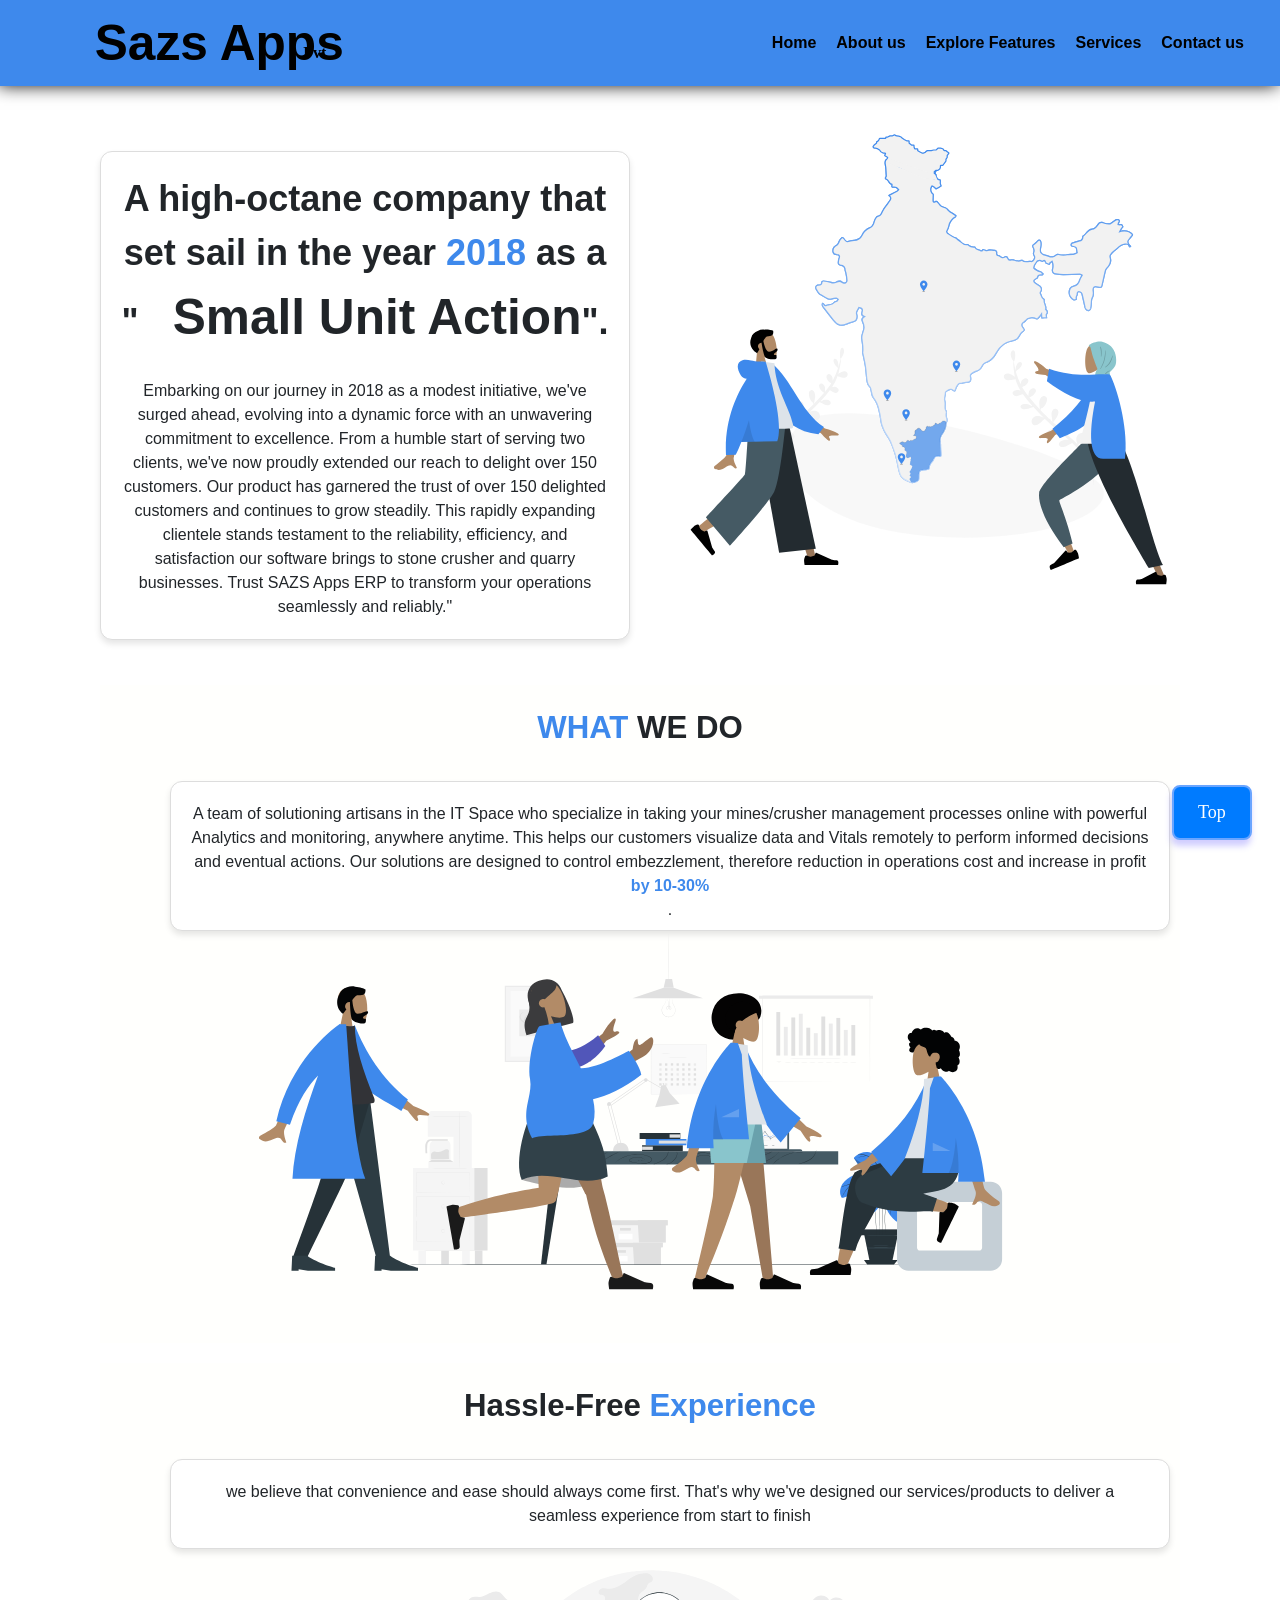
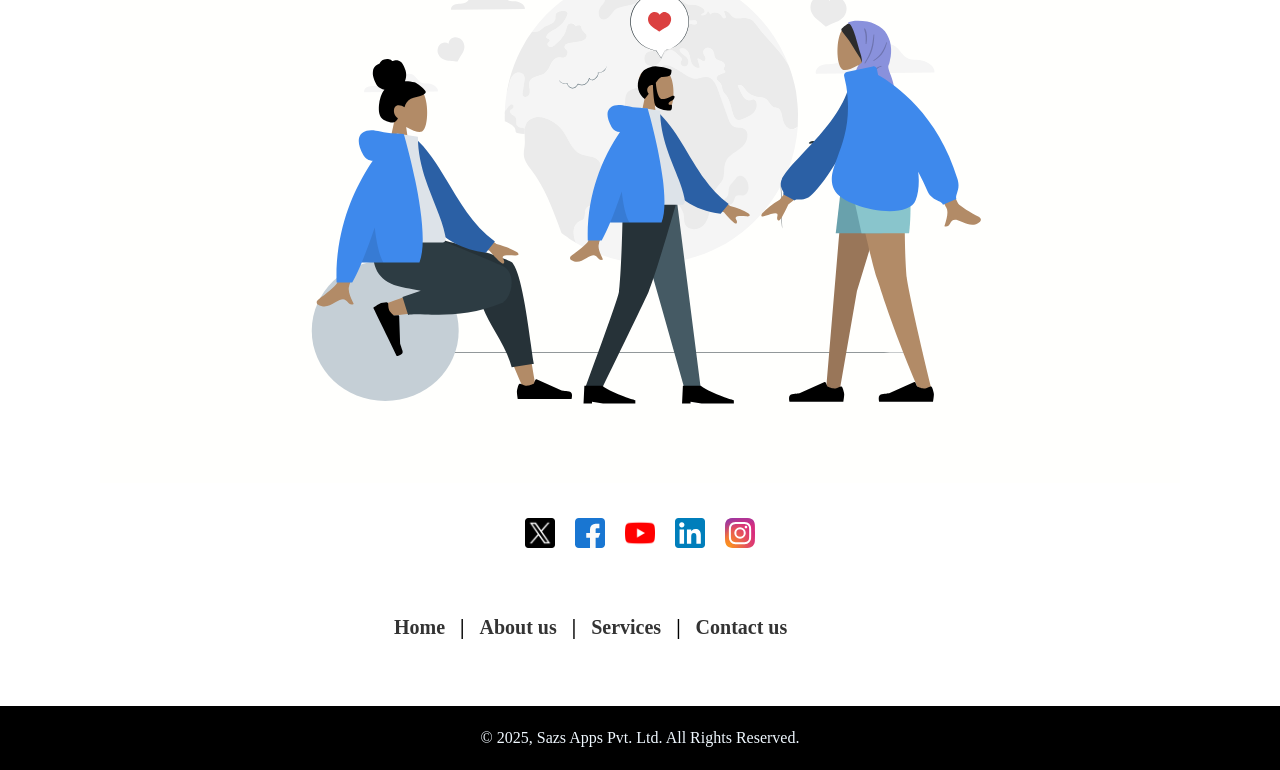
<file: About us.html>
<!DOCTYPE html>
<html lang="en">
<head>
    <meta charset="UTF-8">
    <meta name="viewport" content="width=device-width, initial-scale=1.0">
    <title>Sazs Appa About Page</title>
    <link rel="stylesheet" href="styleA.css">
    <link rel="icon" href="sazsLogo (1).svg">
</head>
<body>
    <div class="header">
        
        <h1 class="head">Sazs Apps</h1>
        <SPAN class="sh0"> Pvt</SPAN>
        <ul>
            <a href="home.html"><li>Home </li></a>

            <a href="About us.html"> <li>About us </li></a> 

            <a href=""><li>Explore Features</li></a>
                
            <a href="services.html"><li> Services </li></a>
                
            <a href="contact us.html">  <li>Contact us</li></a>
        </ul>
    </div>
    <!-- <div class="full2">
        <h1 class="full">Sazs Apps</h1>
        <h2 class="full3">About</h2>
    </div> -->
    <section id="part1">
        <div class="st1">
            <div class="sh1">
                <div class="sh11"><h1>A high-octane company that set sail in the year <span class="head1 ">2018</span> as a "<span class="head">Small Unit Action</span>".</h1>
                </div>
                <br>
                <p class="p1"> 
                Embarking on our journey in 2018 as a modest initiative, 
                we've surged ahead, evolving into a dynamic force with an 
                unwavering commitment to excellence. From a humble start 
                of serving two clients, we've now proudly extended our 
                reach to delight over 150 customers. Our product has 
                garnered the trust of over 150 delighted customers and 
                continues to grow steadily. This rapidly expanding clientele 
                stands testament to the reliability, efficiency, and 
                satisfaction our software brings to stone crusher and quarry 
                businesses. Trust SAZS Apps ERP to transform your operations seamlessly and reliably."
                </p>
            </div>
        </div>
        <div class="poto1">

            <img src="about1.svg" width="500px" >
        </div>
    </section>
    <section id="part2">
        <div class="st2">
            <div class="sh2">
                <h1><span class="head2">WHAT </span>WE DO</h1>
            </div>
            <p class="h22">
                A team of solutioning artisans in the IT Space who specialize in taking your mines/crusher management 
                processes online with powerful Analytics and monitoring, anywhere anytime. This helps our customers
                 visualize data and Vitals remotely to perform informed decisions and eventual actions. Our solutions 
                 are designed to control embezzlement, therefore reduction in operations cost and increase in profit
                <span class="head23"> <strong>by 10-30%</span></strong>.
            </p>
        </div>
        <div class="poto2">
            <img src="about2.svg" width="800px">
        </div>
    </section>
    <section class="part3">
        <div class="st3">
            <div class="sh3">
                <h1>Hassle-Free <span class="head3">Experience</span></h1>
            </div>
            <p class="h23">
                we believe that convenience and ease should always come first. 
                That's why we've designed our services/products to deliver a seamless experience from start to finish
            </p>
            <img src="about3.svg"  width="750px">
        </div>
    </section>
    <div class="icon">
        <a href="#">Top</a>
    </div>
    <footer class="bottom">
        <div class="bottom1">
            <a href="https://twitter.com"class="c" rel="noopener">
                <img src="footer1.png" alt="Twitter" class="d">
            </a>
            <a href="https://www.facebook.com/people/Sazs-Apps/100075849583725/?mibextid=ZbWKwL" class="c">
                <img src="footer2.svg" alt="facebook" class="d">
            </a>
            <a href="https://www.youtube.com/@sazsapps" class="c">
                <img src="footer3.png" alt="Youtube" class="d">
            </a>
            <a href="https://in.linkedin.com/" class="c">
                <img src="footer4.svg" alt="linkedin" class="d">
            </a>
            <a href="https://www.instagram.com/sazs_apps/?igsh=cmN6YnA2eWNmdGsy#" class="c">
                <img src="footer5.svg" alt="instagram" class="d">
            </a>
        </div>
        <div class="page">
            <a href="home.html" class="page1">Home</a><span> | </span>
            <a href="About us.html" class="page1">About us </a><span> | </span>
            <a href="services.html" class="page1">Services </a><span> | </span>
            <a href="contact us.html" class="page1">Contact us</a>
        </div>
    </footer>
    <footer>
        <div class="fb">
            © 2025, Sazs Apps Pvt. Ltd. All Rights Reserved.
        </div>
    </footer>
    
</body>
</html>
</file>
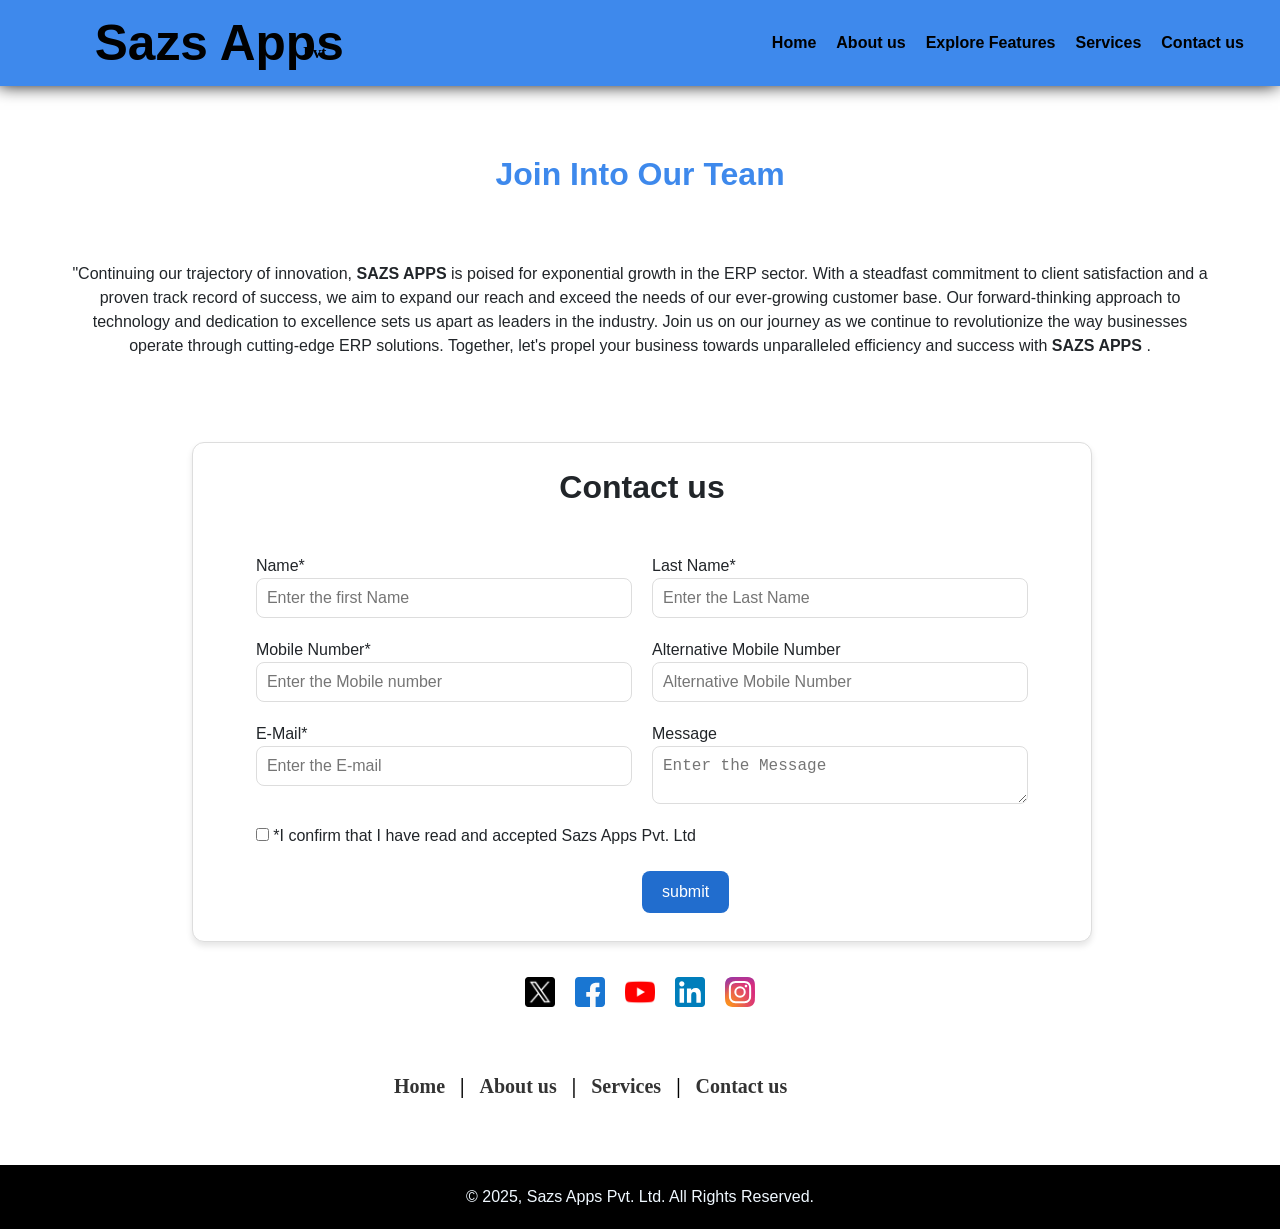
<file: contact us.html>
<!DOCTYPE html>
<html lang="en">
<head>
  <meta charset="UTF-8">
  <meta name="viewport" content="width=device-width, initial-scale=1.0">
  <link rel="stylesheet" href="contact.css">
  <link rel="icon" href="sazsLogo (1).svg">

  <title>Sazs Apps Contact Page</title>
</head>
<body>
  <div class="header">
        
        <h1 class="head">Sazs Apps</h1>
        <SPAN class="sh0"> Pvt</SPAN>
        <ul>
            <a href="home.html"><li>Home </li></a>

            <a href="About us.html"> <li>About us </li></a> 

            <a href=""><li>Explore Features</li></a>
                
            <a href="services.html"><li> Services </li></a>

            <a href="contact us.html"> <li>Contact us</li></a>
        </ul>
    </div>
    <div class="head1">
        <h1 class="hed1">Join Into Our Team</h1>
        <p class="para1">"Continuing our trajectory of innovation, <strong>SAZS APPS</strong> is poised for exponential growth in the ERP sector. 
            With a steadfast commitment to client satisfaction and a proven track record of success, we aim to expand 
            our reach and exceed the needs of our ever-growing customer base. Our forward-thinking approach to 
            technology and dedication to excellence sets us apart as leaders in the industry. Join us on our journey 
            as we continue to revolutionize the way businesses operate through cutting-edge ERP solutions. Together, 
            let's propel your business towards unparalleled efficiency and success with <strong>SAZS APPS</strong> .
        </p>
    </div>
    <section id="totel">
        <form action="Praticed.html" method="POST">
            <legend id="head">Contact us </legend>
            <div class="Contact">
                <div class="totel">
                    <div class="names">
                        <div class="name">
                            <label>Name<span>*</span></label>
                            <input type="text" name="f.name" required placeholder="Enter the first Name" class="nsrc">
                        </div>
                        <div class="lname">
                            <label >Last Name<span>*</span>
                            </label>
                            <input type="text" name="l.name" placeholder="Enter the Last Name" required class="lsrc">
                        </div>
                    </div>
                    <div class="numbers">
                        <div class="mclass">
                            <label>Mobile Number<span>*</span></label>
                            <input type="number" name="m.number" required placeholder="Enter the Mobile number" class="msrc">
                        </div>
                        <div class="anumber">
                            <label>Alternative Mobile Number</label>
                            <input type="text" name="anumber" id="anumber" required placeholder="Alternative Mobile Number" class="asrc" />
                        </div>
                    </div>
                    <div class="others">
                        <div class="email">
                                <label>E-Mail<span>*</span></label>
                                <input type="text" name="email" id="email" required placeholder="Enter the E-mail" class="esrc" />
                        </div>
                        <div class="message">
                            <label>Message</label>
                            <textarea type="text" name="mgs" required placeholder="Enter the Message" class="mmsrc"></textarea>
                        </div>
                    </div>
                    <div class="bot">
                        <label>
                            <input type="checkbox" id="checkbox">
                            *I confirm that I have read and accepted Sazs Apps Pvt. Ltd 
                        </label>
                    </div>
                    <button type="submit" class="sub">submit</button>
                </div>
            </div>
        </form>
    </section>
    <footer class="bottom">
        <div class="bottom1">
            <a href="https://twitter.com"class="c" rel="noopener">
                <img src="footer1.png" alt="Twitter" class="d">
            </a>
            <a href="https://www.facebook.com/people/Sazs-Apps/100075849583725/?mibextid=ZbWKwL" class="c">
                <img src="footer2.svg" alt="facebook" class="d">
            </a>
            <a href="https://www.youtube.com/@sazsapps" class="c">
                <img src="footer3.png" alt="Youtube" class="d">
            </a>
            <a href="https://in.linkedin.com/" class="c">
                <img src="footer4.svg" alt="linkedin" class="d">
            </a>
            <a href="https://www.instagram.com/sazs_apps/?igsh=cmN6YnA2eWNmdGsy#" class="c">
                <img src="footer5.svg" alt="instagram" class="d">
            </a>
        </div>
        <div class="page">
            <a href="home.html" class="page1">Home </a><span> | </span>
            <a href="About us.html" class="page1">About us </a><span> | </span>
            <a href="services.html" class="page1">Services </a><span> | </span>
            <a href="contact us.html" class="page1">Contact us</a>
        </div>
    </footer>
    <footer>
        <div class="fb">
            © 2025, Sazs Apps Pvt. Ltd. All Rights Reserved.
        </div>
    </footer>
    <!-- <div class="section1" >
        <div class="About">
         <a href="https://sazsapps.com/">sazs Apps</a>
        </div>
        <div class="ph">
            <h3>+91 7844302239</h3>
        </div>
        <div class="About1">
         <h2>Kovilpatti</h2>
        </div>
    </div> -->
     
</body>
</html>
</file>
<file: styleA.css>
*{
    margin: 0;
    padding: 0;
    box-sizing: border-box;
}
body{
    /* background-color: #ffffff;
    background-size: 100%;
    background-repeat: repeat; */
    
    font-size: 1rem;
    font-weight: 400;
    line-height: 1.5;
    color: #212529;
    text-align: left;
}
.head:hover{
    transform: translateZ(100px);
    transition: 1.5s;
}
.header{
    /* width: 1265px; */
    color: rgb(0, 0, 0);
    background-color:#3E89EC;
    box-shadow: -2PX -1px 17px 0;
    display: flex;
    justify-content: space-between;
    padding: 6px;
    align-items: center;
    /* width: 150%; */
}
.header{
    background-color:#3E89EC;
    color: rgb(0, 0, 0);
    font-family: Verdana, Geneva, Tahoma, sans-serif;
}
li,h1,ul{
    display: inline;
    transition: 0.04s ease-in-out;
}
ul{
    margin-right: 30px;
    float: left;
    display: flex;
    justify-content: center;
    align-items: center;
    font-family: Arial ;
    /* padding: 1%; */
}
a{
    text-decoration: none;
}
.head{
    font-size: 3.1rem;
    font-weight: bold;
    margin-left: 7%;

}

li{
    color: rgb(0, 0, 0);
    cursor: pointer;
    font-family: Arial;
    margin-left: 20px;
    font-weight: bold;
}
li:hover{
    color: aliceblue;
    transform: translateZ(100px);
    transition: 1s;
}
.sh0:hover{
    transform: translateZ(100px);
    transition: 1.5s;
}
.sh0:hover{
    color: white;
    cursor: pointer;
}
.sh0{
    margin-left: -466px;
    margin-bottom: -20px;
    font-family: emoji;
    font-weight: bold;
}
.head:hover{
    color: #3E89EC;
    cursor: pointer;
}
.st1{
    display: flex;
    margin-right: 30px;
    background-color: rgb(255, 255, 255);
    box-shadow: rgba(0, 0, 0, 0.1) 0px 4px 6px;
    width: 900px;
    text-align: center;
    border-width: 1px;
    border-style: solid;
    border-color: rgb(221, 221, 221);
    border-image: initial;
    border-radius: 12px;
    padding: 20px;
}
.head1{
    color: #3E89EC;

}
.para1{
    text-align: left;
}
.poto1{
    display: flex;
    margin-left: 20px;
    padding-bottom: 80px;
}
#part1{
    font-family: -apple-system, BlinkMacSystemFont, "Segoe UI", Roboto, "Helvetica Neue", Arial, "Noto Sans", sans-serif, "Apple Color Emoji", "Segoe UI Emoji", "Segoe UI Symbol", "Noto Color Emoji";
    display: flex;
    justify-content: space-between;
    align-items: center;
    background-color: #f9f9f900;
    padding-top: 20px ;
    margin: 20px 100px;
}
#part2{
    font-family: -apple-system, BlinkMacSystemFont, "Segoe UI", Roboto, "Helvetica Neue", Arial, "Noto Sans", sans-serif, "Apple Color Emoji", "Segoe UI Emoji", "Segoe UI Symbol", "Noto Color Emoji";
    display: block;
    align-items: center;
    justify-content: center;
    text-align: center;
    padding: 20px 70px;
    margin: 20px 100px;
    background-color: rgb(255, 255, 253);
}
.sh2{
    margin-bottom: 30px;
    font-size: 1.3rem;
}
.head2{
    color: #3E89EC;
}
.head23{
    display: flex;
    justify-content: center;
    color: #3E89EC;
}
.poto2{
    height: auto;
    border-radius: 8px;
}
.part3{
    font-family: -apple-system, BlinkMacSystemFont, "Segoe UI", Roboto, "Helvetica Neue", Arial, "Noto Sans", sans-serif, "Apple Color Emoji", "Segoe UI Emoji", "Segoe UI Symbol", "Noto Color Emoji";
    display: block;
    align-items: center;
    justify-content: center;
    text-align: center;
    padding: 20px 70px;
    margin: 20px 100px;
    background-color: rgb(255, 255, 253);
}
.head3{
    color: #3E89EC;
}
.p1{
    font-weight: auto;
}
.sh11{
    font-size: 1.5rem;
    font-weight: bold;
}
.sh3{
    margin-bottom: 30px;
    font-size: 1.3rem;
}
.section1{
    display: flex;
    justify-content: space-between  ;
    /* align-items: center; */
    /* background-color: #1900ff2b; */
    box-shadow: 10px 10px;
    background-color: bisque;
    /* padding: 2%;  */
    color: black;
    padding-left: 30px;
    padding-top: 10px;
    padding-right: 30px;
}
.h22{
     /* display: flex; */
    margin-right: 30px;
    background-color: rgb(255, 255, 255);
    box-shadow: rgba(0, 0, 0, 0.1) 0px 4px 6px;
    width: 1000px;
    text-align: center;
    border-width: 1px;
    border-style: solid;
    border-color: rgb(221, 221, 221);
    border-image: initial;
    border-radius: 12px;
    padding: 20px;
    height: 150px;
}
.h23{
      display: flex;
    margin-right: 30px;
    background-color: rgb(255, 255, 255);
    box-shadow: rgba(0, 0, 0, 0.1) 0px 4px 6px;
    width: 1000px;
    text-align: center;
    border-width: 1px;
    border-style: solid;
    border-color: rgb(221, 221, 221);
    border-image: initial;
    border-radius: 12px;
    padding: 20px;
}
.About a{
    color: black;
}
.icon A{
    color: white;
}
.icon{
    position: fixed;
    bottom: 60px;
    left: 20px;
    border: 2px solid #6aa5ff;
    background-color: #007bff;
    color: white;
    padding: 12px 24px;
    border-radius: 8px;
    font-size: 18px;
    cursor: pointer;
    text-decoration: none;
    margin-left: 90%;
    transition: background-color 0.3s, color 0.3s;
    z-index: 1000;
    box-shadow: -1px 6px 6px 0px rgba(99, 91, 255, 0.3);
}
.bottom1{
    text-align: center;
    display: flex;
    justify-content: center;
    padding-top: 15px;
}
.c{
    margin: 0 10px;
    text-decoration: none;
    display: inline-block;
}
.d{
    width: 30px;
}
img{
    vertical-align: middle;
    border-style: none;
}
.page{
    font-family: Cambria, Cochin, Georgia, Times, 'Times New Roman', serif;
    font-size: 20px;
    font-weight: bold;
    color: #000000;
    padding: 5% 20% 5%;
    margin:0 10%;
}
.page1{
    color: #333;
    text-decoration: none;
    margin: 0 10px;
}
.page1:hover{
    color:  rgb(33, 109, 206);
}
.fb{
    background-color: #000000;
    padding: 20px 0;
    color: aliceblue;
    text-align: center;
}
/* .full{
    font-family: -apple-system, BlinkMacSystemFont, "Segoe UI", Roboto, "Helvetica Neue", Arial, "Noto Sans", sans-serif, "Apple Color Emoji", "Segoe UI Emoji", "Segoe UI Symbol", "Noto Color Emoji";
    color: #3E89EC;
    margin-top: 1%;
    display: flex;
    justify-content: center;
}
.full3{
    display: flex;
    justify-content: center;
} */
/* .full2{
    background-color: aliceblue;
    box-shadow: 5px 10px 10px 5px rgba(0, 1, 6, 0.393);
} */
</file>
<file: contact.css>
*{
    margin: 0;
    padding: 0;
    box-sizing: border-box;
}
body{
    /* background-color: #ffffff;
    background-size: 100%;
    background-repeat: repeat; */
    font-size: 1rem;
    font-weight: 400;
    line-height: 1.5;
    color: #212529;
    text-align: left;
    font-family: -apple-system, BlinkMacSystemFont, "Segoe UI", Roboto, "Helvetica Neue", Arial, "Noto Sans", sans-serif, "Apple Color Emoji", "Segoe UI Emoji", "Segoe UI Symbol", "Noto Color Emoji";
}
.head:hover{
    transform: translateZ(100px);
    transition: 1.5s;
}
.header{
    /* width: 1265px; */
    color: rgb(0, 0, 0);
    background-color: #3E89EC;
    box-shadow: -2PX -1px 17px 0;
    display: flex;
    justify-content: space-between;
    align-items: center;
    padding: 6px;
    /* width: 150%; */
}
.header{
    background-color: #3E89EC;
    color: rgb(0, 0, 0);
    font-family: Verdana, Geneva, Tahoma, sans-serif;
}
li,h1,ul{
    display: inline;
    transition: 0.04s ease-in-out;
}
ul{
    margin-right: 30px;
    float: left;
    display: flex;
    justify-content: center;
    align-items: center;
    font-family: Arial ;
}
a{
    text-decoration: none;
}
.head{
    font-size: 3.1rem;
    font-weight: bold;
    margin-left: 7%;
}

li{
    color: rgb(0, 0, 0);
    cursor: pointer;
    font-family: Arial;
    margin-left: 20px;
    font-weight: bold; 
}
li:hover{
    color: white;
    transform: translateZ(100px);
    transition: 1s;
}
.head:hover{
    color: white;
    cursor: pointer;
}
.sh0:hover{
    transform: translateZ(100px);
    transition: 1.5s;
}
.sh0:hover{
    color: white;
    cursor: pointer;
}
.sh0{
    margin-left: -466px;
    margin-bottom: -20px;
    font-family: emoji;
    font-weight: bold;
}
.head1{
    padding-top: 5%;;
    text-align: center;
    /* font-family: -apple-system, BlinkMacSystemFont, "Segoe UI", Roboto, "Helvetica Neue", Arial, "Noto Sans", sans-serif, "Apple Color Emoji", "Segoe UI Emoji", "Segoe UI Symbol", "Noto Color Emoji"; */
}
.para1{
    padding: 5% ;

}
.hed1{
    padding-top: 5%;
    color: #3E89EC;
}
#totel{
    background-color: #fff;
    padding: 40px;
    border-radius: 15px;
    box-shadow: 0 4px 10px rgba(0, 0, 0, 0.1);

}
#head{
    display: flex;
    justify-content: center;
    font-weight: bold;
    font-size: 2rem;
}
#totel{
    align-items: flex-start;
    padding: 20px 70px;
    margin: 20px 10px;

}
.totel{ 
    padding: 5%;
} 
.names{
    display: flex;
    gap: 20px;
    margin-bottom: 20px;
}
.name{
    flex: 1;
    display: flex;
    flex-direction: column;
}
.lname{
    flex: 1;
    display: flex;
    flex-direction: column;
}
.numbers{
    display: flex;
    gap: 20px;
    margin-bottom: 20px;
}
.mclass{
    flex: 1;
    display: flex;
    flex-direction: column;
}
.anumber{
    flex: 1;
    display: flex;
    flex-direction: column;
}
.others{
    display: flex;
    gap: 20px;
    margin-bottom: 20px;
}
.email{
    flex: 1;
    display: flex;
    flex-direction: column;
}
.message{
    flex: 1;
    display: flex;
    flex-direction: column;
}
.nsrc{
    font-size: 1rem;
    padding: 10px;
    border: 1px solid #ddd;
    border-radius: 8px;
    outline: none;
    transition: border-color 0.3s ease;
}
.lsrc{
    font-size: 1rem;
    padding: 10px;
    border: 1px solid #ddd;
    border-radius: 8px;
    outline: none;
    transition: border-color 0.3s ease;
}
.msrc{
    font-size: 1rem;
    padding: 10px;
    border: 1px solid #ddd;
    border-radius: 8px;
    outline: none;
    transition: border-color 0.3s ease;
}
.asrc{
    font-size: 1rem;
    padding: 10px;
    border: 1px solid #ddd;
    border-radius: 8px;
    outline: none;
    transition: border-color 0.3s ease;
}
.esrc{
    font-size: 1rem;
    padding: 10px;
    border: 1px solid #ddd;
    border-radius: 8px;
    outline: none;
    transition: border-color 0.3s ease;
}
.mmsrc{
    font-size: 1rem;
    padding: 10px;
    border: 1px solid #ddd;
    border-radius: 8px;
    outline: none;
    transition: border-color 0.3s ease;
}
.sub{
    font-size: 1rem;
    color: rgb(255, 255, 255);
    background-color: rgb(33, 109, 206);
    /* box-shadow: 0 10px 10px 0; */
    cursor: pointer;
    padding: 12px 20px;
    border-width: initial;
    border-style: none;
    border-color: initial;
    border-image: initial;
    border-radius: 8px;
    transition: background-color 0.3s;
    /* margin: auto; */
    margin-top: 3%;
    margin-left: 50%;
}
#totel{
    margin-left: 15%;
     background-color: rgb(255, 255, 255);
    box-shadow: rgba(0, 0, 0, 0.1) 0px 4px 6px;
    width: 900px;
    border-width: 1px;
    border-style: solid;
    border-color: rgb(221, 221, 221);
    border-image: initial;
    border-radius: 12px;
    padding: 20px;
    height: 500px;
}
.section1{
    display: flex;
    justify-content: space-between  ;
    /* align-items: center; */
    /* background-color: #1900ff2b; */
    box-shadow: 10px 10px;
    background-color: bisque;
    color: black;
    margin-top: 5%;
    padding-left: 30px;
    padding-top: 10px;
    padding-right: 30px;
}
.About a{
    color: black;
}
.bottom1{
    text-align: center;
    display: flex;
    justify-content: center;
    padding-top: 15px;
}
.c{
    margin: 0 10px;
    text-decoration: none;
    display: inline-block;
}
.d{
    width: 30px;
}
img{
    vertical-align: middle;
    border-style: none;
}
.page{
    font-family: Cambria, Cochin, Georgia, Times, 'Times New Roman', serif;
    font-size: 20px;
    font-weight: bold;
    color: #000000;
    padding: 5% 20% 5%;
    margin:0 10%;
}
.page1{
    color: #333;
    text-decoration: none;
    margin: 0 10px;
}
.page1:hover{
    color:  rgb(33, 109, 206);
}
.fb{
    background-color: #000000;
    padding: 20px 0;
    color: aliceblue;
    text-align: center;
}
</file>
